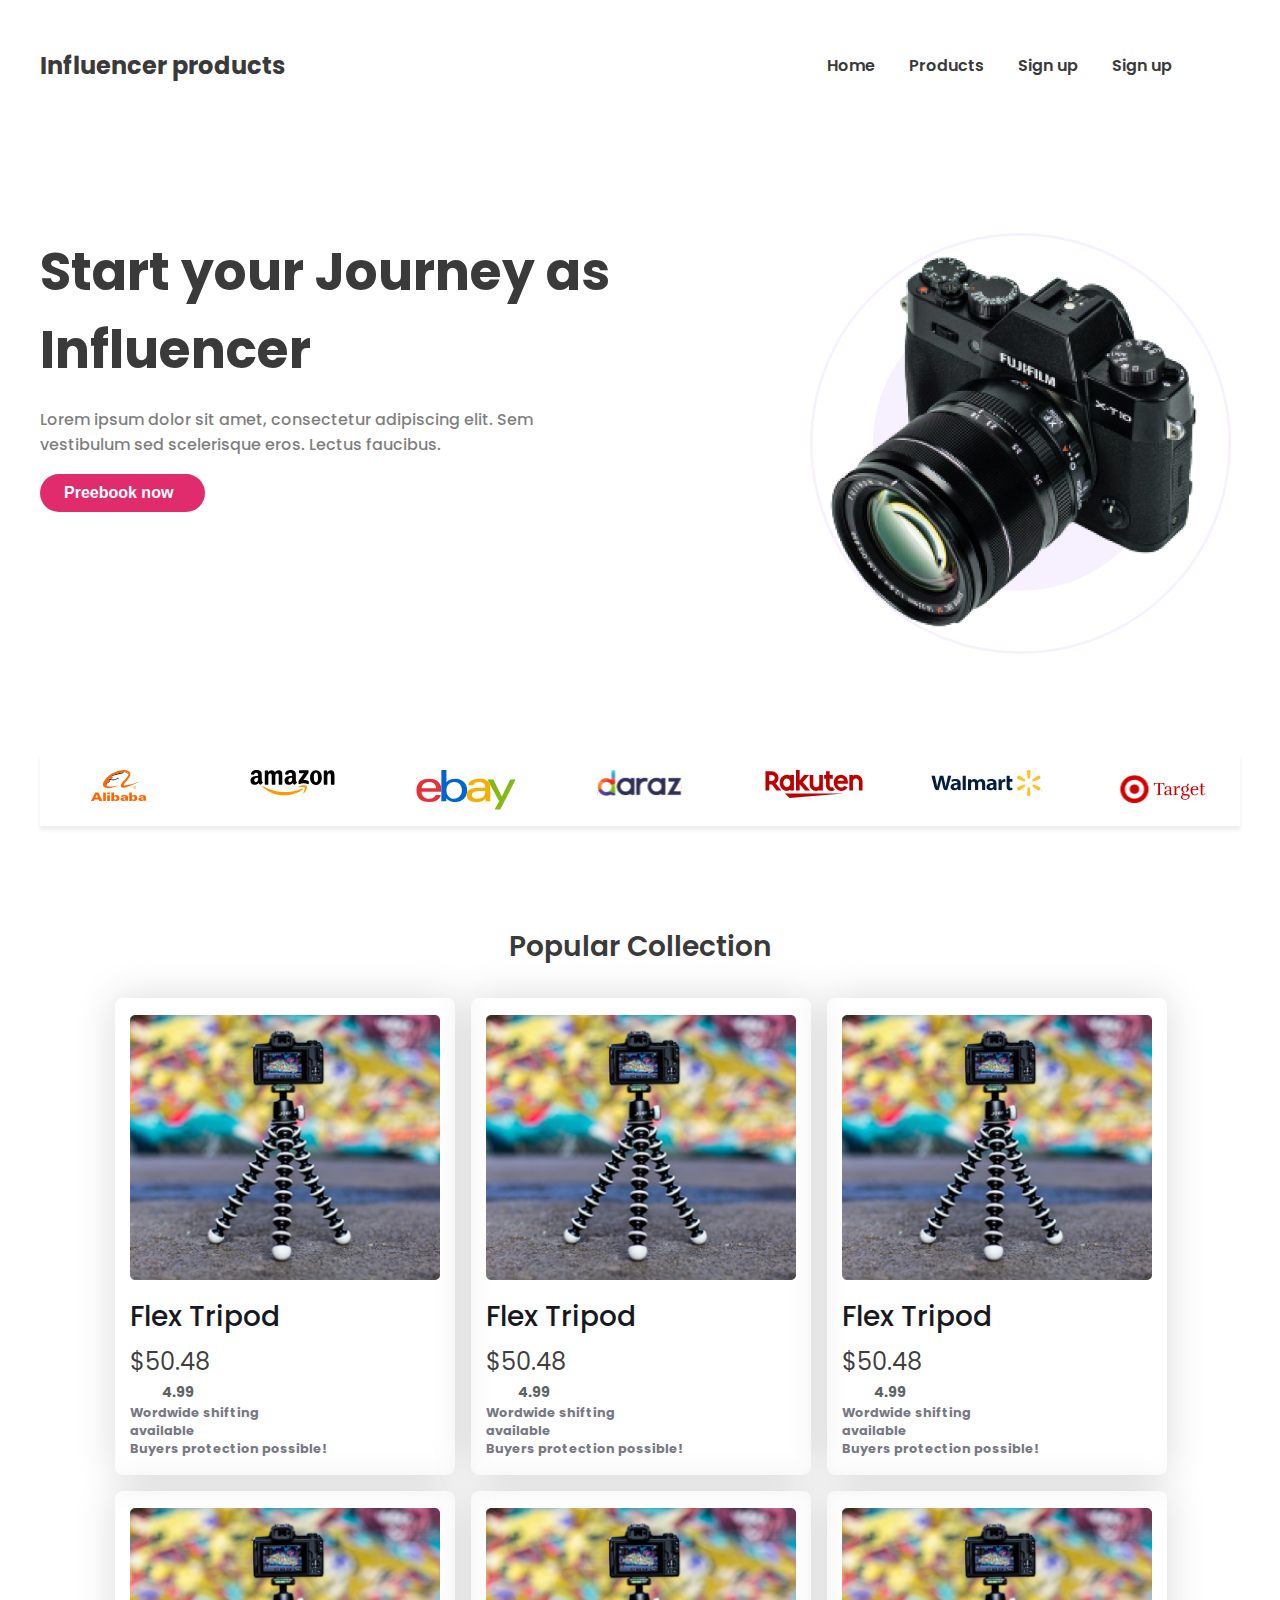
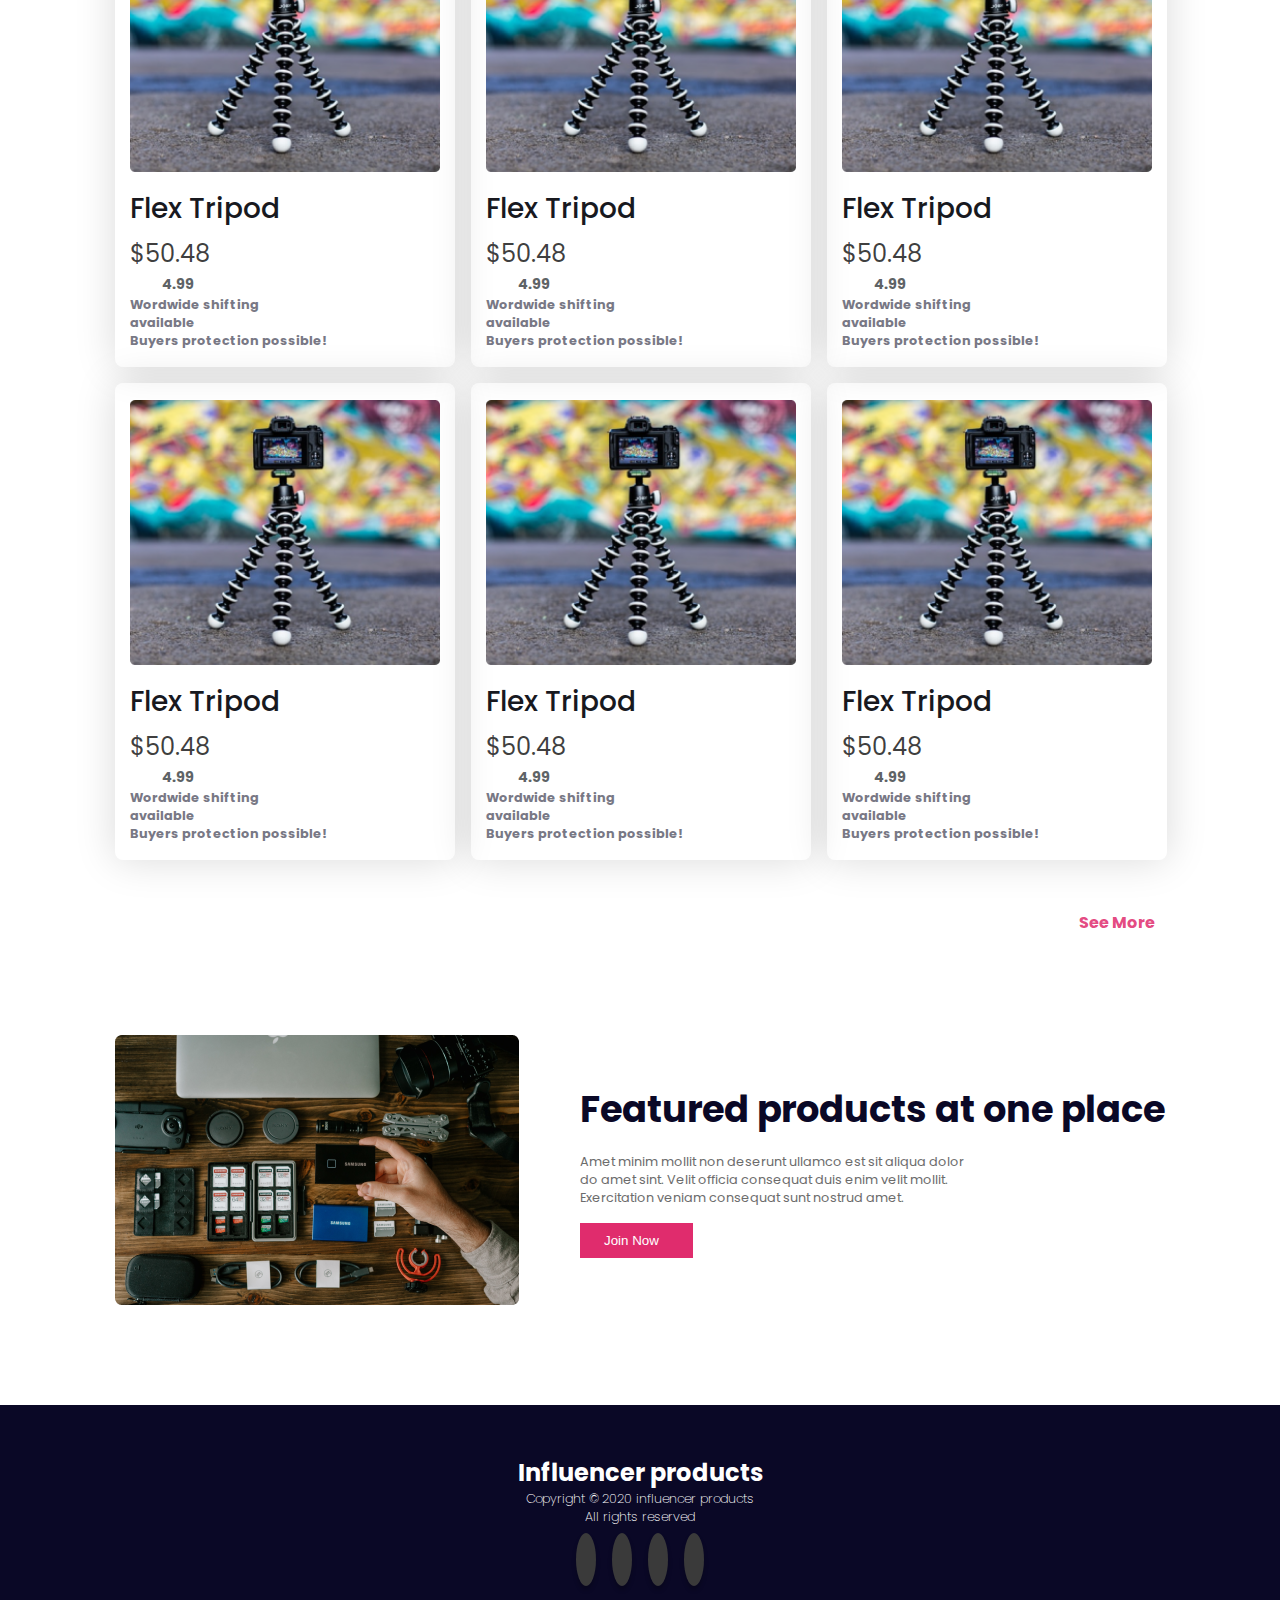
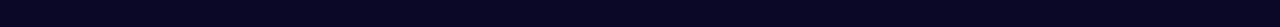
<file: index.html>
<!DOCTYPE html>
<html lang="en">
  <head>
    <meta charset="UTF-8" />
    <meta name="viewport" content="width=device-width, initial-scale=1.0" />
    <title>Infuencer Gear</title>
    <link rel="shortcut icon" href="logos/icon.jpg" type="image/x-icon" />
    <link rel="stylesheet" href="styles/style.css" />
    <link
      rel="stylesheet"
      href="https://cdnjs.cloudflare.com/ajax/libs/font-awesome/6.6.0/css/all.min.css"
      integrity="sha512-Kc323vGBEqzTmouAECnVceyQqyqdsSiqLQISBL29aUW4U/M7pSPA/gEUZQqv1cwx4OnYxTxve5UMg5GT6L4JJg=="
      crossorigin="anonymous"
      referrerpolicy="no-referrer"
    />
  </head>
  <body class="poppins-thin">
    <header class="header shared-width">
      <!-- navbar start from here  -->
      <nav class="nav-bar">
        <h1 class="nav-left">Influencer products</h1>
        <ul class="nav-lists">
          <li class="nav-list"><a href="#" class="nav-link">Home</a></li>
          <li class="nav-list"><a href="#" class="nav-link">Products</a></li>
          <li class="nav-list"><a href="#" class="nav-link">Sign up</a></li>
          <li class="nav-list"><a href="#" class="nav-link">Sign up</a></li>
          <li class="nav-list">
            <a href="#" class="nav-link"></a
            ><i class="icon fa-solid fa-magnifying-glass"></i>
          </li>
          <li class="nav-list">
            <a href="#" class="nav-link"
              ><i class="icon fa-solid fa-cart-shopping"></i
            ></a>
          </li>
        </ul>
      </nav>

      <!-- navbar ends from here  -->

      <!-- banner section start from here  -->

      <section class="banner-section">
        <div class="banner">
          <div class="banner-description">
            <h1 class="banner-title">
              Start your Journey as <br />
              Influencer
            </h1>
            <p class="banner-para">
              Lorem ipsum dolor sit amet, consectetur adipiscing elit. Sem
              <br />
              vestibulum sed scelerisque eros. Lectus faucibus.
            </p>
            <div class="button">
              <button class="btn-primary">
                Preebook now
                <span><i class="fa-solid fa-arrow-right"></i></span>
              </button>
            </div>
          </div>
          <div class="banner-image">
            <img src="images/main-camera.png" alt="Camera" />
          </div>
        </div>
        <div class="sponsers">
          <img class="image1" src="logos/Alibaba.svg" alt="" />
          <img class="image2" src="logos/Amazon.svg" alt="" />
          <img class="image3" src="logos/Ebay.svg" alt="" />
          <img class="image4" src="logos/Daraz.pk Logo.svg" alt="" />
          <img class="image5" src="logos/Rakuten.svg" alt="" />
          <img class="image6" src="logos/Walmart.svg" alt="" />
          <img class="image7" src="logos/Target.svg" alt="" />
        </div>
      </section>

      <!-- banner section ends from here  -->
    </header>
    <!-- header section ends from here  -->

    <!-- main section star from here  -->
    <main>
      <!-- collection section start from here  -->
      <section class="collection">
        <h1 class="collection-title">Popular Collection</h1>
        <div class="collection-container">
          <div class="collection-card">
            <img src="images/tripod.png" alt="" />
            <h1 class="card-title">Flex Tripod</h1>
            <h2 class="product-price">$50.48</h2>
            <span class="rating-icon"
              ><i class="star-icon fa-solid fa-star"></i
              ><i class="star-icon fa-solid fa-star"></i
              ><i class="star-icon fa-solid fa-star"></i
              ><i class="star-icon fa-solid fa-star"></i
              ><i class="star-icon fa-solid fa-star"></i
              ><i class="star-icon fa-solid fa-star-half-stroke"></i>
              <span class="rating-number">4.99</span></span
            >

            <h4 class="description">Wordwide shifting</h4>
            <h4 class="description">available</h4>
            <h4 class="description">Buyers protection possible!</h4>
          </div>
          <div class="collection-card">
            <img src="images/tripod.png" alt="" />
            <h1 class="card-title">Flex Tripod</h1>
            <h2 class="product-price">$50.48</h2>
            <span class="rating-icon"
              ><i class="star-icon fa-solid fa-star"></i
              ><i class="star-icon fa-solid fa-star"></i
              ><i class="star-icon fa-solid fa-star"></i
              ><i class="star-icon fa-solid fa-star"></i
              ><i class="star-icon fa-solid fa-star"></i
              ><i class="star-icon fa-solid fa-star-half-stroke"></i>
              <span class="rating-number">4.99</span></span
            >

            <h4 class="description">Wordwide shifting</h4>
            <h4 class="description">available</h4>
            <h4 class="description">Buyers protection possible!</h4>
          </div>
          <div class="collection-card">
            <img src="images/tripod.png" alt="" />
            <h1 class="card-title">Flex Tripod</h1>
            <h2 class="product-price">$50.48</h2>
            <span class="rating-icon"
              ><i class="star-icon fa-solid fa-star"></i
              ><i class="star-icon fa-solid fa-star"></i
              ><i class="star-icon fa-solid fa-star"></i
              ><i class="star-icon fa-solid fa-star"></i
              ><i class="star-icon fa-solid fa-star"></i
              ><i class="star-icon fa-solid fa-star-half-stroke"></i>
              <span class="rating-number">4.99</span></span
            >

            <h4 class="description">Wordwide shifting</h4>
            <h4 class="description">available</h4>
            <h4 class="description">Buyers protection possible!</h4>
          </div>
          <div class="collection-card">
            <img src="images/tripod.png" alt="" />
            <h1 class="card-title">Flex Tripod</h1>
            <h2 class="product-price">$50.48</h2>
            <span class="rating-icon"
              ><i class="star-icon fa-solid fa-star"></i
              ><i class="star-icon fa-solid fa-star"></i
              ><i class="star-icon fa-solid fa-star"></i
              ><i class="star-icon fa-solid fa-star"></i
              ><i class="star-icon fa-solid fa-star"></i
              ><i class="star-icon fa-solid fa-star-half-stroke"></i>
              <span class="rating-number">4.99</span></span
            >

            <h4 class="description">Wordwide shifting</h4>
            <h4 class="description">available</h4>
            <h4 class="description">Buyers protection possible!</h4>
          </div>
          <div class="collection-card">
            <img src="images/tripod.png" alt="" />
            <h1 class="card-title">Flex Tripod</h1>
            <h2 class="product-price">$50.48</h2>
            <span class="rating-icon"
              ><i class="star-icon fa-solid fa-star"></i
              ><i class="star-icon fa-solid fa-star"></i
              ><i class="star-icon fa-solid fa-star"></i
              ><i class="star-icon fa-solid fa-star"></i
              ><i class="star-icon fa-solid fa-star"></i
              ><i class="star-icon fa-solid fa-star-half-stroke"></i>
              <span class="rating-number">4.99</span></span
            >

            <h4 class="description">Wordwide shifting</h4>
            <h4 class="description">available</h4>
            <h4 class="description">Buyers protection possible!</h4>
          </div>
          <div class="collection-card">
            <img src="images/tripod.png" alt="" />
            <h1 class="card-title">Flex Tripod</h1>
            <h2 class="product-price">$50.48</h2>
            <span class="rating-icon"
              ><i class="star-icon fa-solid fa-star"></i
              ><i class="star-icon fa-solid fa-star"></i
              ><i class="star-icon fa-solid fa-star"></i
              ><i class="star-icon fa-solid fa-star"></i
              ><i class="star-icon fa-solid fa-star"></i
              ><i class="star-icon fa-solid fa-star-half-stroke"></i>
              <span class="rating-number">4.99</span></span
            >

            <h4 class="description">Wordwide shifting</h4>
            <h4 class="description">available</h4>
            <h4 class="description">Buyers protection possible!</h4>
          </div>
          <div class="collection-card">
            <img src="images/tripod.png" alt="" />
            <h1 class="card-title">Flex Tripod</h1>
            <h2 class="product-price">$50.48</h2>
            <span class="rating-icon"
              ><i class="star-icon fa-solid fa-star"></i
              ><i class="star-icon fa-solid fa-star"></i
              ><i class="star-icon fa-solid fa-star"></i
              ><i class="star-icon fa-solid fa-star"></i
              ><i class="star-icon fa-solid fa-star"></i
              ><i class="star-icon fa-solid fa-star-half-stroke"></i>
              <span class="rating-number">4.99</span></span
            >

            <h4 class="description">Wordwide shifting</h4>
            <h4 class="description">available</h4>
            <h4 class="description">Buyers protection possible!</h4>
          </div>
          <div class="collection-card">
            <img src="images/tripod.png" alt="" />
            <h1 class="card-title">Flex Tripod</h1>
            <h2 class="product-price">$50.48</h2>
            <span class="rating-icon"
              ><i class="star-icon fa-solid fa-star"></i
              ><i class="star-icon fa-solid fa-star"></i
              ><i class="star-icon fa-solid fa-star"></i
              ><i class="star-icon fa-solid fa-star"></i
              ><i class="star-icon fa-solid fa-star"></i
              ><i class="star-icon fa-solid fa-star-half-stroke"></i>
              <span class="rating-number">4.99</span></span
            >

            <h4 class="description">Wordwide shifting</h4>
            <h4 class="description">available</h4>
            <h4 class="description">Buyers protection possible!</h4>
          </div>
          <div class="collection-card">
            <img src="images/tripod.png" alt="" />
            <h1 class="card-title">Flex Tripod</h1>
            <h2 class="product-price">$50.48</h2>
            <span class="rating-icon"
              ><i class="star-icon fa-solid fa-star"></i
              ><i class="star-icon fa-solid fa-star"></i
              ><i class="star-icon fa-solid fa-star"></i
              ><i class="star-icon fa-solid fa-star"></i
              ><i class="star-icon fa-solid fa-star"></i
              ><i class="star-icon fa-solid fa-star-half-stroke"></i>
              <span class="rating-number">4.99</span></span
            >

            <h4 class="description">Wordwide shifting</h4>
            <h4 class="description">available</h4>
            <h4 class="description">Buyers protection possible!</h4>
          </div>
        </div>
        <div class="see-more">
          See More <i class="arrow-icon fa-solid fa-arrow-right"></i>
        </div>
      </section>

      <!-- collection section ends from here  -->

      <!-- Featured products at one place start from here  -->
      <section class="featured-products">
        <img src="images/gear.png" alt="gear" />
        <div class="products-details">
          <h1 class="feature-name">Featured products at one place</h1>
          <p class="feature-desc">
            Amet minim mollit non deserunt ullamco est sit aliqua dolor <br />
            do amet sint. Velit officia consequat duis enim velit mollit. <br />
            Exercitation veniam consequat sunt nostrud amet.
          </p>
          <div class="feature-btn">
            <button class="btn-primary">
              Join Now <i class="fa-solid fa-arrow-right"></i>
            </button>
          </div>
        </div>
      </section>
      <!-- Featured products at one place ends from here  -->
    </main>
    <!-- main section ends from here  -->

    <!-- footer section start fron here  -->
    <footer>
      <h1 class="footer-title">Influencer products</h1>
      <p class="footer-desc">
        Copyright &copy; 2020 influencer products <br />
        All rights reserved
      </p>
      <div class="footer-links">
        <ul class="footer-link-lists">
          <li class="footer-list">
            <a href="#"><i class="footer-icon fa-brands fa-instagram"></i></a>
          </li>
          <li class="footer-list">
            <a href="#"><i class="footer-icon fa-solid fa-globe"></i></a>
          </li>
          <li class="footer-list">
            <a href="#"><i class="footer-icon fa-brands fa-twitter"></i></a>
          </li>
          <li class="footer-list">
            <a href="#"><i class="footer-icon fa-brands fa-youtube"></i></a>
          </li>
        </ul>
      </div>
    </footer>
    <!-- footer section start fron here  -->
  </body>
</html>
</file>
<file: styles/style.css>
@import url("https://fonts.googleapis.com/css2?family=Poppins:ital,wght@0,100;0,200;0,300;0,400;0,500;0,600;0,700;0,800;0,900;1,100;1,200;1,300;1,400;1,500;1,600;1,700;1,800;1,900&display=swap");

* {
  margin: 0;
  padding: 0;
  box-sizing: border-box;
}
/* shared style */
:root {
  --dark-gray: #3a3a3a;
  --black-dark: #18191f;
}
.poppins-thin {
  font-family: "Poppins", sans-serif;
  font-style: normal;
}
.shared-width {
  max-width: 1200px;
  margin: 0 auto;
}
.btn-primary {
  background-color: #e02c6d;
  color: #ffffff;
}
main {
  max-width: 1050px;
  margin: 0 auto;
}
/* header styles  */

/* nav styles  */
.nav-bar {
  display: flex;
  justify-content: space-between;
  align-items: center;
  margin-top: 3rem;
}
.nav-bar .nav-left {
  font-size: 1.5rem;
  color: var(--dark-gray);
  font-weight: 700;
}
.nav-bar .nav-lists {
  display: flex;
  gap: 34px;
}
.nav-bar .nav-list {
  list-style: none;
}
.nav-bar .nav-link {
  text-decoration: none;
  font-size: 1rem;
  font-weight: 600;
  color: var(--dark-gray);
}
.nav-lists .icon {
  font-size: 1.5rem;
}

/* banner related styles here  */

.banner {
  display: flex;
  justify-content: space-between;
  margin-top: 150px;
}
.banner-description .banner-title {
  font-size: 3.25rem;
  font-weight: 700;
  color: var(--dark-gray);
}
.banner-para {
  font-size: 1rem;
  font-weight: 500;
  opacity: 0.5;
  margin-top: 1.1rem;
  margin-bottom: 1.1rem;
}
.banner .btn-primary {
  display: flex;
  justify-content: center;
  align-items: center;
  gap: 0.5rem;
  padding: 10px 24px;
  font-weight: 700;
  font-size: 1rem;
  border-radius: 41px;
  border: none;
}

.banner-image {
  background-image: url("../images/Circle\ design.svg");
  background-size: contain;
  background-position: center;
  background-repeat: no-repeat;
}

.sponsers {
  margin-top: 100px;
  display: grid;
  grid-template-columns: repeat(7, 1fr);
  gap: 3rem;
  justify-items: center;
  margin-bottom: 100px;
  box-shadow: 0px 4px 4px 0px rgba(0, 0, 0, 0.07);
  padding: 1rem;
}
.banner-image image {
  /* width: 90%; */
}
/* main section start from here  */
/* section popular  */
.collection .collection-title {
  text-align: center;
  margin-top: 100px;
  margin-bottom: 30px;
  font-size: 1.75rem;
  font-weight: 600;
  color: var(--dark-gray);
}
.collection-container {
  display: grid;
  grid-template-columns: repeat(3, 1fr);
  gap: 1rem;
}
.collection-card span .star-icon {
  color: #fb8200;
  font-size: 0.8rem;
  margin: 0.125rem;
}
.collection-card .rating-number {
  font-weight: 700;
  font-size: 0.9rem;
  margin-left: 0.5rem;
  color: rgba(94, 99, 102, 1);
}
.collection-card {
  box-shadow: 0px 0px 40px 0px rgba(0, 0, 0, 0.15);
  padding: 17px 15px;
  display: flex;
  flex-direction: column;
  justify-content: center;
  border-radius: 8px;
  width: 340px;
  /* align-items: center; */
}
.collection-card .card-title {
  font-size: 1.75rem;
  font-weight: 500;
  color: var(--black-dark);
  margin-top: 1rem;
  margin-bottom: 6px;
}
.collection-card .product-price {
  font-size: 1.5rem;
  color: rgba(0, 0, 0, 0.77);
  font-weight: 400;
}
.collection-card .description {
  font-size: 0.8rem;
  font-weight: 700;
  color: #787885;
}
.collection .see-more {
  color: rgba(224, 44, 109, 0.87);
  display: flex;
  justify-content: flex-end;
  align-items: center;
  gap: 10px;
  font-size: 1rem;
  font-weight: 700;
  margin-top: 50px;
  margin-bottom: 100px;
}

/* feature related styles here */
.featured-products {
  display: flex;
  justify-content: space-between;
  align-items: center;
}
.products-details .feature-name {
  font-size: 2.3rem;
  font-weight: 700;
  color: #0a0826;
  margin-bottom: 16px;
}
.products-details .feature-desc {
  color: rgba(108, 108, 108, 1);
  font-size: 0.8rem;
  margin-bottom: 16px;
}
.products-details .btn-primary {
  border: none;
  padding: 10px 24px;
  display: flex;
  gap: 10px;
  align-items: center;
}

/* footer related styles here  */
footer {
  text-align: center;
  margin-top: 100px;
  background-color: #0a0826;
  color: #ffffff;
  padding-top: 50px;
  padding-bottom: 50px;
  align-items: center;
}
.footer-links ul {
  display: flex;
  justify-content: center;
  align-items: center;
  gap: 1rem;
}
.footer-links ul li {
  list-style: none;
}
.footer-link-lists li a {
  color: #ffffff;
}
.footer-title {
  font-size: 1.5rem;
  font-weight: 700;
}
.footer-desc {
  font-size: 0.8rem;
  font-weight: 200;
  margin-bottom: 1rem;
}
.footer-icon {
  border-radius: 50%;
  font-size: 1.5rem;
  padding: 10px;
  background-color: var(--dark-gray);
  box-shadow: 0px 4px 4px 0px rgba(0, 0, 0, 0.25);
}
/* media query related styles  */

/* mobile device  */
@media screen and (max-width: 576px) {
  .nav-bar {
    flex-direction: column;
    gap: 2rem;
  }
  .nav-bar .nav-lists {
    flex-direction: column;
  }
  .banner {
    flex-direction: column-reverse;
    gap: 3rem;
    text-align: center;
  }

  .banner-description .button {
    display: flex;
    justify-content: center;
    align-items: center;
  }
  .banner-description .banner-title {
    font-size: 2.5rem;
  }
  .banner-description .banner-para {
    font-size: 0.9rem;
  }
  .banner-image img {
    width: 90%;
  }
  .sponsers {
    grid-template-columns: repeat(2, 1fr);
  }
  .collection-container {
    grid-template-columns: repeat(1, 1fr);
    justify-items: center;
  }
  .collection-card {
    width: 100%;
  }
  .collection .see-more {
    margin-right: 10px;
  }
  .featured-products {
    flex-direction: column;
    gap: 2rem;
    text-align: center;
  }
  .feature-btn {
    display: flex;
    justify-content: center;
    align-items: center;
  }
}

@media screen and (min-width: 576px) and (max-width: 992px) {
  .nav-bar {
    flex-direction: column;
    gap: 2rem;
  }
  .banner {
    flex-direction: column-reverse;
    gap: 3rem;
    text-align: center;
  }
  .banner-description .button {
    display: flex;
    justify-content: center;
    align-items: center;
  }
  .sponsers {
    grid-template-columns: repeat(4, 1fr);
  }
  .collection-container {
    grid-template-columns: repeat(2, 1fr);
    justify-items: center;
  }
  .collection .see-more {
    justify-content: center;
  }
  .featured-products {
    flex-direction: column;
    gap: 2rem;
  }
  .featured-products img {
    width: 70%;
  }
}
</file>
